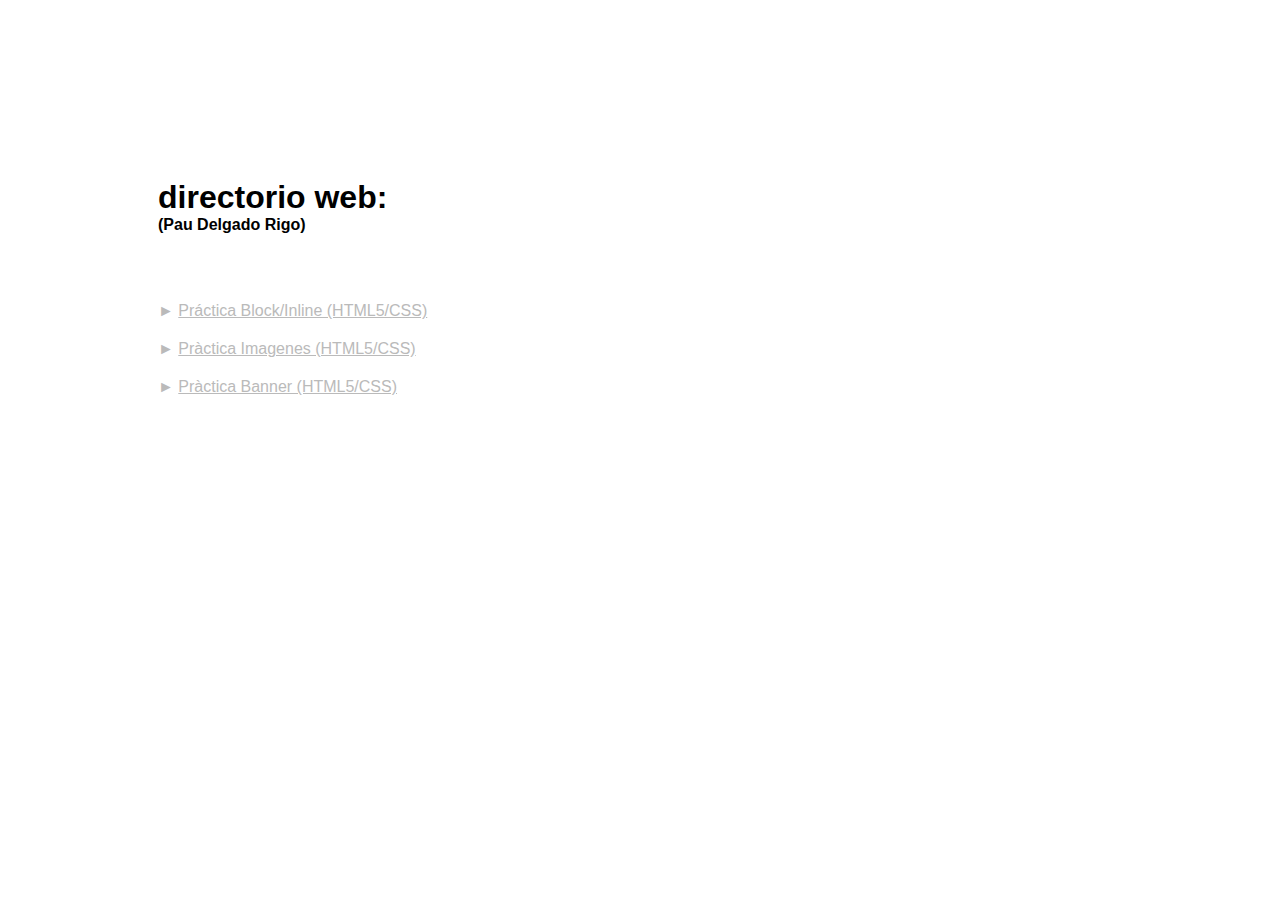
<file: index.html>
<!DOCTYPE html>
<html lang="en">
<head>
    <meta charset="UTF-8">
    <meta name="viewport" content="width=, initial-scale=1.0">
    <meta http-equiv="X-UA-Compatible" content="ie=edge">
    <title>Document</title>

    <!-- zona de estilos, ya que es la index principal y no tenemos css -->

        <style>

            @font-face{
                font-family: 'OpenSansRegular';
                src: local('OpenSansRegular');
            
                /* url('opensans-regular-webfont.woff') format('woff'); */
            }

            @font-face {
                font-family: 'OpenSansBold';

                src: local('OpenSansBold');
                /* url('opensans-bold-webfont.woff') format('woff'); */
            }
            
        html{
            font-size: 16px;
            font-family: 'OpenSansRegular', sans-serif;
            color: #bababa;
            }
        
        body{
            padding: 150px;
        }
            
        ol{
            list-style-type: none;
            padding-left: 0;
        }

        ol li{
            margin-bottom: 20px;
        }

        a{
            color: #bababa;
            text-decoration: nonne;
        }

        h1, h4{
            font-family: 'OpenSansBold', sans-serif;
            color: black;
            
        }

        h1{
            margin-bottom: 0;
        }

        h4{
            margin-top: 0;
            margin-bottom: 68px;
        }
        /* rollover: per que canvii de color quan passes amb es rató per damun*/

        ol li:hover span.icon, ol li:hover a{
            color: brown;
            /* font-family: 'OpenSansBold'; */
            /* letter-spacing: 5px; */
        }

        /* Pop-up */

        .popup{
            width: 100px;
            height: 100px;
            border: 10px solid #EEE;

            display: none;
            position: absolute;
            
            right: 150;
            z-index: 10; 

            
            
            background-repeat: no-repeat;
            background-size: cover;
            background-position: center;
            /*sombrejat:: X= horizontal,I=vertical, Espesor=20px, Ancho=3px */
            box-shadow: 0px 0px 20px 3px rgba(0, 0, 0, 0.404);
        }

        ol li:hover .popup{
            display: inline-block;
            
        }
      
        .popup01{
            background-image: url('PracticaBlockInline/Capturapracticablockinline.jpg ')
        }

        .popup02{
            background-image: url('practicaImagenes/Capturapracticaimatges.jpg')
        }

        .popup03{
            background-image: url('practicabanner/capturamontanas.jpg')
        }

        </style>
</head>
<body>
    <h1>
        directorio web: 
        <h4>(Pau Delgado Rigo)</h4>
    </h1>

    <ol>
        <li>
            <!-- insertar un icono -->
            <span class="icon">&#9658; </span>
            <a href="PracticaBlockInline/index.html"> Práctica Block/Inline (HTML5/CSS)</a>
            <!-- popup(finestra que sobresurt d'una pagina quan passes per damunt...) de cada practica -->
            <div class="popup popup01"></div>

        </li>
        
       <li>
           <!-- insertar un icono -->
           <span class="icon">&#9658; </span>
            <a href="practicaImagenes/index.html"> Pràctica Imagenes (HTML5/CSS)</a>
            <div class="popup popup02"></div>
        
        </li>
        
        <li><!-- insertar un icono -->
            <span class="icon">&#9658; </span>
            <a href="practicabanner/index.html">Pràctica Banner (HTML5/CSS)</a>
            <div class="popup popup03"></div>
        
        </li>
        
        
    </ol>
</body>
</html>
</file>
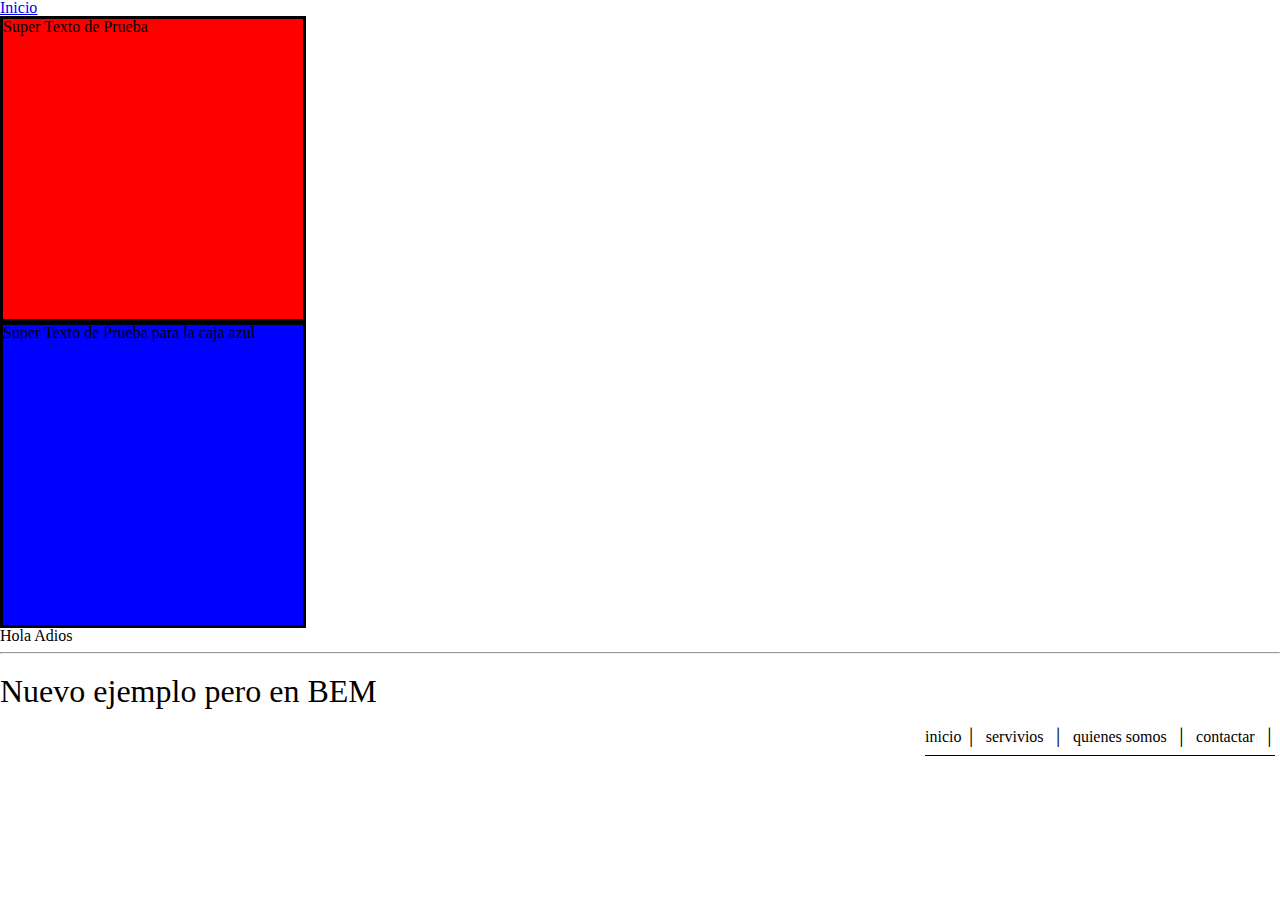
<file: _01_practicaBlockInline/index.html>
<!DOCTYPE html>
<html lang="en">
<head>
    <meta charset="UTF-8">
    <meta name="viewport" content="width=device-width, initial-scale=1.0">
    <meta http-equiv="X-UA-Compatible" content="ie=edge">

    <meta charset="UTF-8">
    <meta name="viewport" content="width=device-width, initial-scale=1.0">
    <meta http-equiv="X-UA-Compatible" content="ie=edge">

    <!-- SEO -->
    <!-- HTML Meta Tags -->
    <title>SEAT</title>
    <meta name="description" content="Página Oficial SEAT España, configura tu coche y descubre las ofertas y servicios que tenemos para ti. ¡Infórmate!">

    <!-- Google / Search Engine Tags -->
    <meta itemprop="name" content="SEAT">
    <meta itemprop="description" content="Página Oficial SEAT España, configura tu coche y descubre las ofertas y servicios que tenemos para ti. ¡Infórmate!">
    <meta itemprop="image" content="http://www.seat.es/content/countries/es/website/es/home/_jcr_content.resizeViewPort.noScale.fileReferenceOgImage.jpg">

    <!-- Facebook Meta Tags -->
    <meta property="og:url" content="http://www.seat.es">
    <meta property="og:type" content="website">
    <meta property="og:title" content="SEAT">
    <meta property="og:description" content="Página Oficial SEAT España, configura tu coche y descubre las ofertas y servicios que tenemos para ti. ¡Infórmate!">
    <meta property="og:image" content="http://www.seat.es/content/countries/es/website/es/home/_jcr_content.resizeViewPort.noScale.fileReferenceOgImage.jpg">

    <!-- Twitter Meta Tags -->
    <meta name="twitter:card" content="summary_large_image">
    <meta name="twitter:title" content="SEAT">
    <meta name="twitter:description" content="Página Oficial SEAT España, configura tu coche y descubre las ofertas y servicios que tenemos para ti. ¡Infórmate!">
    <meta name="twitter:image" content="http://www.seat.es/content/countries/es/website/es/home/_jcr_content.resizeViewPort.noScale.fileReferenceOgImage.jpg">

    <title>Document</title>

    <!-- Enlace a biblioteca de iconos tipográficos -->
    <link rel="stylesheet" href="https://use.fontawesome.com/releases/v5.2.0/css/all.css" integrity="sha384-hWVjflwFxL6sNzntih27bfxkr27PmbbK/iSvJ+a4+0owXq79v+lsFkW54bOGbiDQ" crossorigin="anonymous">
    <!-- Enlaces -->

    <link rel="stylesheet" href="css/resets/reset.css">
    <link rel="stylesheet" href="css/resets/normalize.css">
    <!-- Nuestros estilos css -->
    <link rel="stylesheet" href="css/estilos.css">

    <style>
    
        .menu-principal_item01{
            color: green;
        }
     </style>
</head>
<body>


    <a id="boton" href="../index.html">Inicio</a>
    <!-- crear cuadrado color rojo -->
    <div class="cajaroja">

    <p class="cajaroja__texto">Super Texto de Prueba</p>

    </div>

    <div class="cajaazul">

        <p class="cajaazul__texto">Super Texto de Prueba para la caja azul</p>


    </div>

    <span>Hola</span>
    <span>Adios</span>

    <hr>

    <h1>Nuevo ejemplo pero en BEM</h1>


    <header>
        <nav class="menu-principal">
            <a class="menu-principal__item01--off">inicio</a>
            <span>&#9474</span>
            <a href="#" class="menu-principal__item02">servivios</a>
            <span>&#9474</span>
            <a href="#" class="menu-principal__item03">quienes somos</a>
            <span>&#9474</span>
            <a href="#" class="menu-principal__item04">contactar</a>
            <span>&#9474</span>
        </nav>
    </header>
  
   
      <!-- header>nav.menu>a.menu__item0${item0$*4     -->

</body>
</html>
</file>
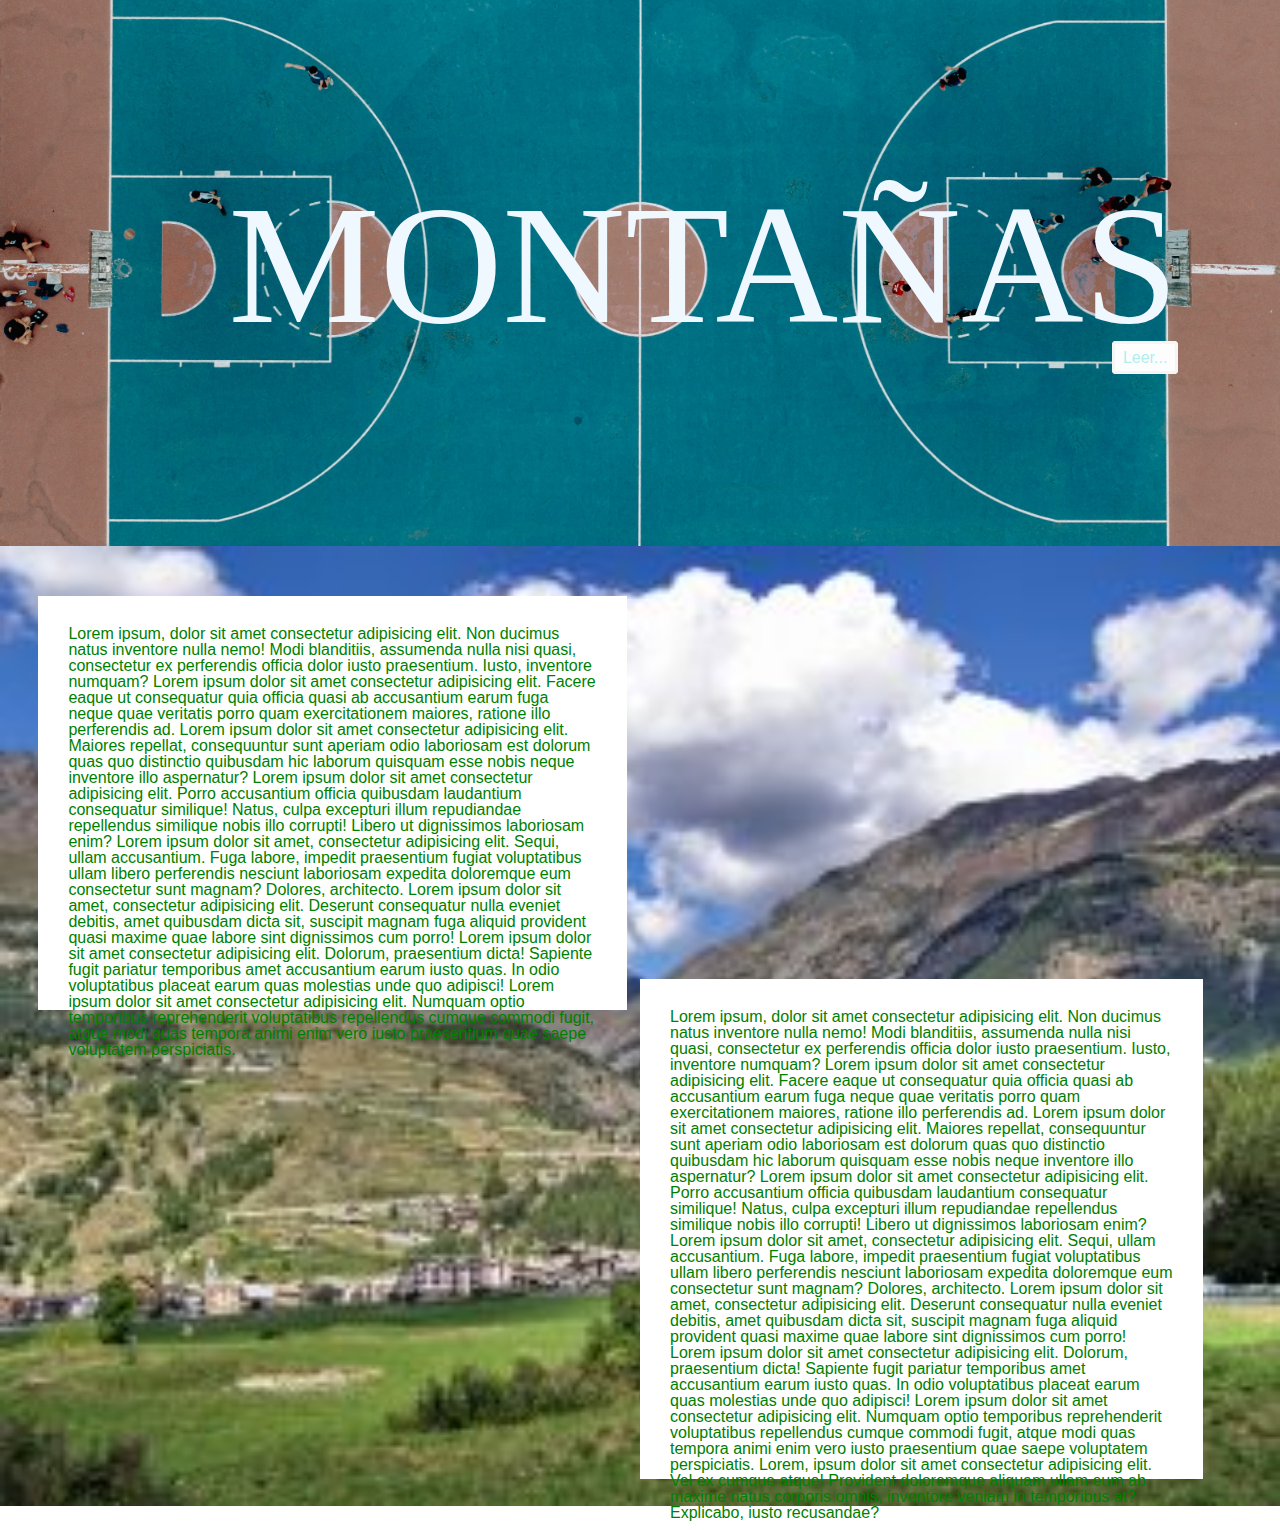
<file: _03_practicabanner/index.html>
<!DOCTYPE html>
<html lang="en">
<head>
    <meta charset="UTF-8">
    <meta name="viewport" content="width=device-width, initial-scale=1.0">
    <meta http-equiv="X-UA-Compatible" content="ie=edge">

    <meta charset="UTF-8">
    <meta name="viewport" content="width=device-width, initial-scale=1.0">
    <meta http-equiv="X-UA-Compatible" content="ie=edge">

    <!-- SEO -->
    <!-- HTML Meta Tags -->
    <title>SEAT</title>
    <meta name="description" content="Página Oficial SEAT España, configura tu coche y descubre las ofertas y servicios que tenemos para ti. ¡Infórmate!">

    <!-- Google / Search Engine Tags -->
    <meta itemprop="name" content="SEAT">
    <meta itemprop="description" content="Página Oficial SEAT España, configura tu coche y descubre las ofertas y servicios que tenemos para ti. ¡Infórmate!">
    <meta itemprop="image" content="http://www.seat.es/content/countries/es/website/es/home/_jcr_content.resizeViewPort.noScale.fileReferenceOgImage.jpg">

    <!-- Facebook Meta Tags -->
    <meta property="og:url" content="http://www.seat.es">
    <meta property="og:type" content="website">
    <meta property="og:title" content="SEAT">
    <meta property="og:description" content="Página Oficial SEAT España, configura tu coche y descubre las ofertas y servicios que tenemos para ti. ¡Infórmate!">
    <meta property="og:image" content="http://www.seat.es/content/countries/es/website/es/home/_jcr_content.resizeViewPort.noScale.fileReferenceOgImage.jpg">

    <!-- Twitter Meta Tags -->
    <meta name="twitter:card" content="summary_large_image">
    <meta name="twitter:title" content="SEAT">
    <meta name="twitter:description" content="Página Oficial SEAT España, configura tu coche y descubre las ofertas y servicios que tenemos para ti. ¡Infórmate!">
    <meta name="twitter:image" content="http://www.seat.es/content/countries/es/website/es/home/_jcr_content.resizeViewPort.noScale.fileReferenceOgImage.jpg">

    <title>Document</title>

    <!-- Enlace a biblioteca de iconos tipográficos -->
    <link rel="stylesheet" href="https://use.fontawesome.com/releases/v5.2.0/css/all.css" integrity="sha384-hWVjflwFxL6sNzntih27bfxkr27PmbbK/iSvJ+a4+0owXq79v+lsFkW54bOGbiDQ" crossorigin="anonymous">
    <!-- Enlaces -->

    <link rel="stylesheet" href="css/resets/reset.css">
    <link rel="stylesheet" href="css/resets/normalize.css">
    <!-- Nuestros estilos css -->
    <link rel="stylesheet" href="css/estilos.css">
</head>
<body>
    <!-- Header -->
    <header>
        <!-- Menu -->
        <nav>

        </nav>
        <!-- banner full-width altura -->
        <div class="sliderprincipal">

            <div class="sliderprincipal__texto">
               <h2 
        
            class="sliderprincipal__texto__titulo">MONTAÑAS</h2>

            <!-- enlazar a montanas.html con un boton -->
            <a href="montanas.html" class="sliderprincipal__texto__boton">
                Leer...
            </a>
        </div> 
            </div>
        
           
            
            
    </header>

    <!-- Section: contenido de la web -->
    <section class="articulos">
       
        <img class="articulos__fondo" src= "img/deckstop/paisaje.jpg" alt="fondako">
        <p class="articulos__parrafoarriba">
                Lorem ipsum, dolor sit amet consectetur adipisicing elit. Non ducimus natus inventore nulla nemo! Modi blanditiis, assumenda nulla nisi quasi, consectetur ex perferendis officia dolor iusto praesentium. Iusto, inventore numquam?
                Lorem ipsum dolor sit amet consectetur adipisicing elit. Facere eaque ut consequatur quia officia quasi ab accusantium earum fuga neque quae veritatis porro quam exercitationem maiores, ratione illo perferendis ad.
                Lorem ipsum dolor sit amet consectetur adipisicing elit. Maiores repellat, consequuntur sunt aperiam odio laboriosam est dolorum quas quo distinctio quibusdam hic laborum quisquam esse nobis neque inventore illo aspernatur?
                Lorem ipsum dolor sit amet consectetur adipisicing elit. Porro accusantium officia quibusdam laudantium consequatur similique! Natus, culpa excepturi illum repudiandae repellendus similique nobis illo corrupti! Libero ut dignissimos laboriosam enim?
                Lorem ipsum dolor sit amet, consectetur adipisicing elit. Sequi, ullam accusantium. Fuga labore, impedit praesentium fugiat voluptatibus ullam libero perferendis nesciunt laboriosam expedita doloremque eum consectetur sunt magnam? Dolores, architecto.
                Lorem ipsum dolor sit amet, consectetur adipisicing elit. Deserunt consequatur nulla eveniet debitis, amet quibusdam dicta sit, suscipit magnam fuga aliquid provident quasi maxime quae labore sint dignissimos cum porro!
                Lorem ipsum dolor sit amet consectetur adipisicing elit. Dolorum, praesentium dicta! Sapiente fugit pariatur temporibus amet accusantium earum iusto quas. In odio voluptatibus placeat earum quas molestias unde quo adipisci!
                Lorem ipsum dolor sit amet consectetur adipisicing elit. Numquam optio temporibus reprehenderit voluptatibus repellendus cumque commodi fugit, atque modi quas tempora animi enim vero iusto praesentium quae saepe voluptatem perspiciatis.
                
                
            
            
            
        </p>

        <p class="articulos__parrafoabajo">
                Lorem ipsum, dolor sit amet consectetur adipisicing elit. Non ducimus natus inventore nulla nemo! Modi blanditiis, assumenda nulla nisi quasi, consectetur ex perferendis officia dolor iusto praesentium. Iusto, inventore numquam?
                Lorem ipsum dolor sit amet consectetur adipisicing elit. Facere eaque ut consequatur quia officia quasi ab accusantium earum fuga neque quae veritatis porro quam exercitationem maiores, ratione illo perferendis ad.
                Lorem ipsum dolor sit amet consectetur adipisicing elit. Maiores repellat, consequuntur sunt aperiam odio laboriosam est dolorum quas quo distinctio quibusdam hic laborum quisquam esse nobis neque inventore illo aspernatur?
                Lorem ipsum dolor sit amet consectetur adipisicing elit. Porro accusantium officia quibusdam laudantium consequatur similique! Natus, culpa excepturi illum repudiandae repellendus similique nobis illo corrupti! Libero ut dignissimos laboriosam enim?
                Lorem ipsum dolor sit amet, consectetur adipisicing elit. Sequi, ullam accusantium. Fuga labore, impedit praesentium fugiat voluptatibus ullam libero perferendis nesciunt laboriosam expedita doloremque eum consectetur sunt magnam? Dolores, architecto.
                Lorem ipsum dolor sit amet, consectetur adipisicing elit. Deserunt consequatur nulla eveniet debitis, amet quibusdam dicta sit, suscipit magnam fuga aliquid provident quasi maxime quae labore sint dignissimos cum porro!
                Lorem ipsum dolor sit amet consectetur adipisicing elit. Dolorum, praesentium dicta! Sapiente fugit pariatur temporibus amet accusantium earum iusto quas. In odio voluptatibus placeat earum quas molestias unde quo adipisci!
                Lorem ipsum dolor sit amet consectetur adipisicing elit. Numquam optio temporibus reprehenderit voluptatibus repellendus cumque commodi fugit, atque modi quas tempora animi enim vero iusto praesentium quae saepe voluptatem perspiciatis.
                Lorem, ipsum dolor sit amet consectetur adipisicing elit. Vel ex cumque atque! Provident doloremque aliquam ullam eum ab maxime natus corporis omnis, inventore veniam in temporibus at? Explicabo, iusto recusandae?
              
                
        </p>
    </section>

    <!-- footer -->

    <footer>

    <a href="" class="botonTexto" ></a>

        <h1></h1>


    </footer>
</body>
</html>
</file>
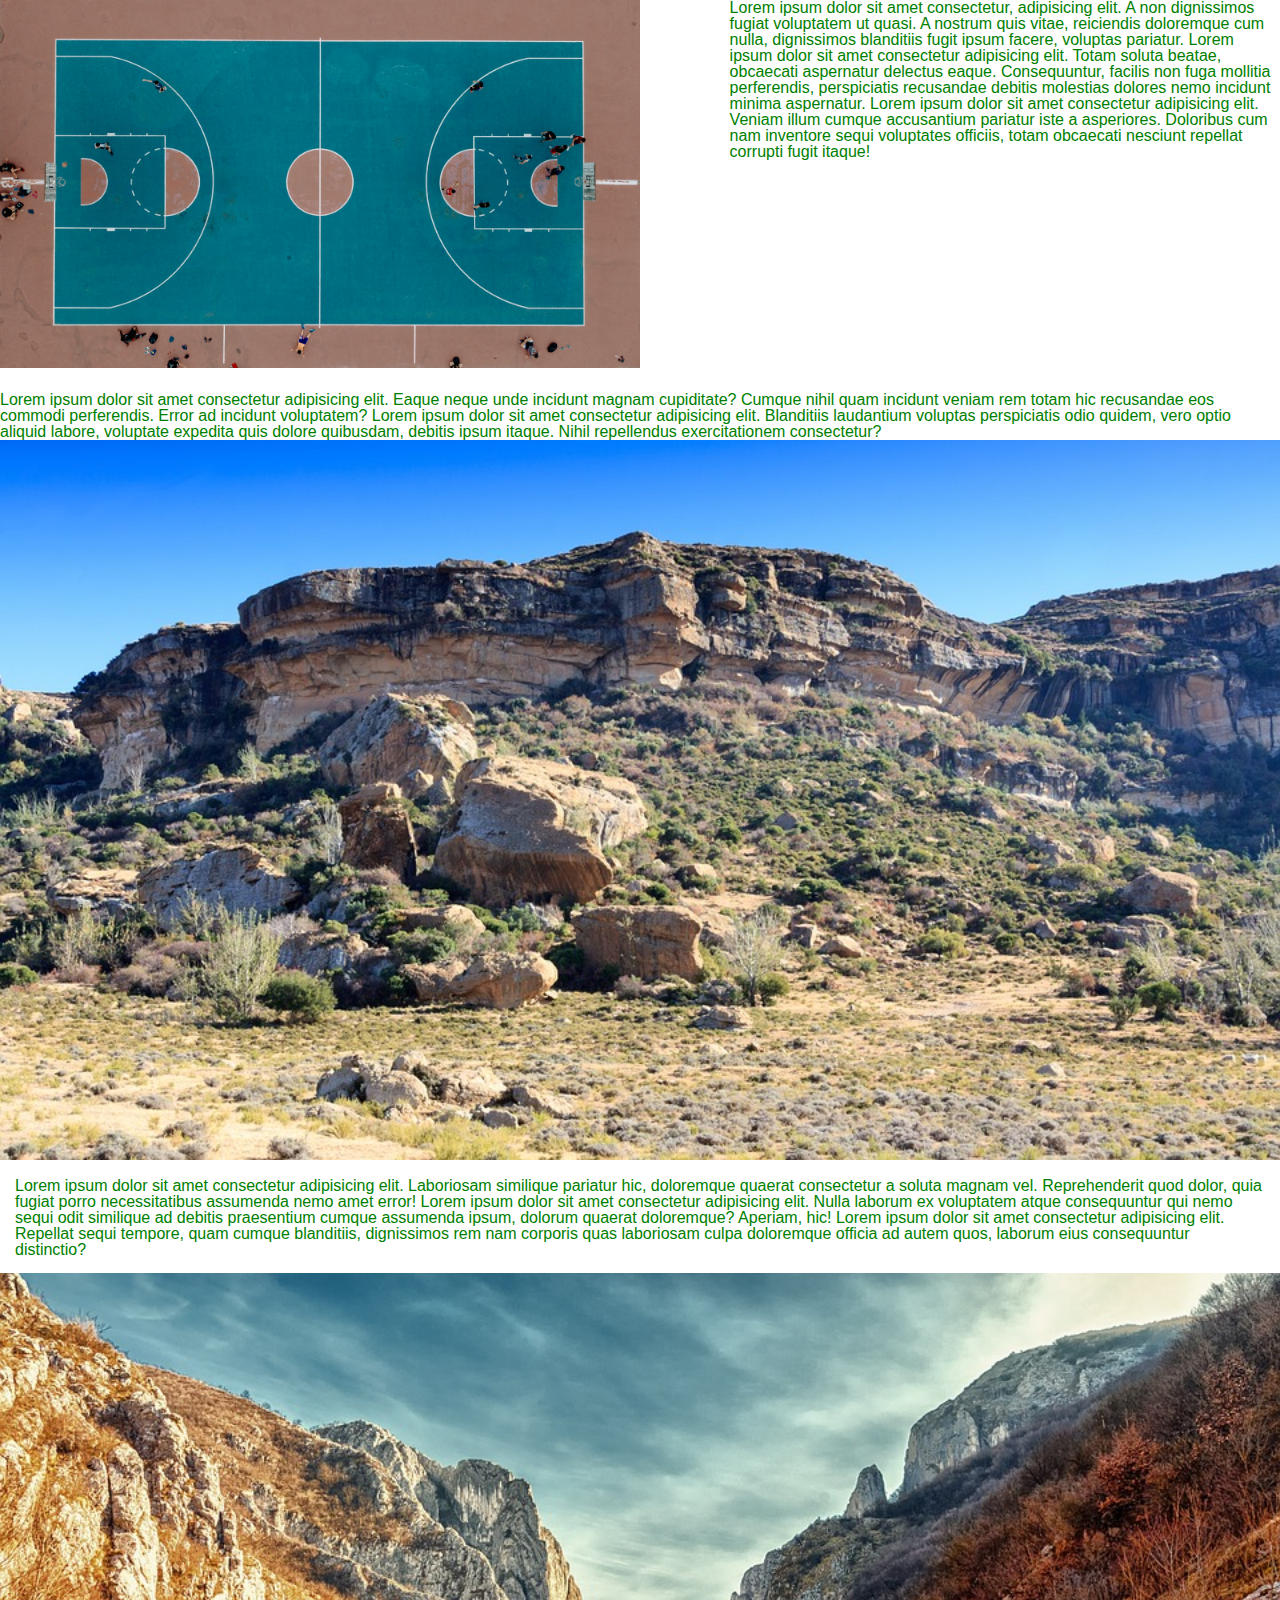
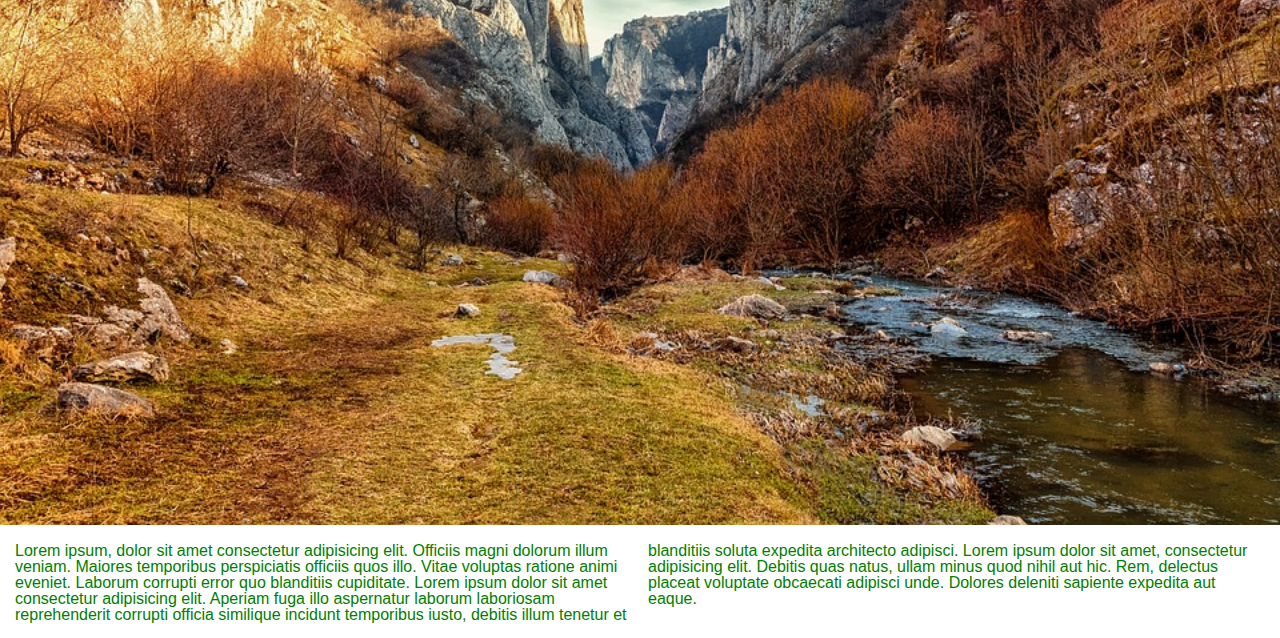
<file: _03_practicabanner/montanas.html>
<!DOCTYPE html>
<html lang="en">
<head>
    <meta charset="UTF-8">
    <meta name="viewport" content="width=device-width, initial-scale=1.0">
    <meta http-equiv="X-UA-Compatible" content="ie=edge">

    <meta charset="UTF-8">
    <meta name="viewport" content="width=device-width, initial-scale=1.0">
    <meta http-equiv="X-UA-Compatible" content="ie=edge">

    <!-- SEO -->
    <!-- HTML Meta Tags -->
    <title>MONTAÑAS</title>
    <meta name="description" content="Página Oficial SEAT España, configura tu coche y descubre las ofertas y servicios que tenemos para ti. ¡Infórmate!">

    <!-- Google / Search Engine Tags -->
    <meta itemprop="name" content="MONTAÑAS">
    <meta itemprop="description" content="Página Oficial SEAT España, configura tu coche y descubre las ofertas y servicios que tenemos para ti. ¡Infórmate!">
    <meta itemprop="image" content="http://www.seat.es/content/countries/es/website/es/home/_jcr_content.resizeViewPort.noScale.fileReferenceOgImage.jpg">

    <!-- Facebook Meta Tags -->
    <meta property="og:url" content="http://www.seat.es">
    <meta property="og:type" content="website">
    <meta property="og:title" content="MONTAÑAS">
    <meta property="og:description" content="Página Oficial SEAT España, configura tu coche y descubre las ofertas y servicios que tenemos para ti. ¡Infórmate!">
    <meta property="og:image" content="http://www.seat.es/content/countries/es/website/es/home/_jcr_content.resizeViewPort.noScale.fileReferenceOgImage.jpg">

    <!-- Twitter Meta Tags -->
    <meta name="twitter:card" content="summary_large_image">
    <meta name="twitter:title" content="MONTAÑAS">
    <meta name="twitter:description" content="Página Oficial SEAT España, configura tu coche y descubre las ofertas y servicios que tenemos para ti. ¡Infórmate!">
    <meta name="twitter:image" content="http://www.seat.es/content/countries/es/website/es/home/_jcr_content.resizeViewPort.noScale.fileReferenceOgImage.jpg">

    <title>Document</title>

    <!-- Enlace a biblioteca de iconos tipográficos -->
    <link rel="stylesheet" href="https://use.fontawesome.com/releases/v5.2.0/css/all.css" integrity="sha384-hWVjflwFxL6sNzntih27bfxkr27PmbbK/iSvJ+a4+0owXq79v+lsFkW54bOGbiDQ" crossorigin="anonymous">
    <!-- Enlaces -->

    <link rel="stylesheet" href="css/resets/reset.css">
    <link rel="stylesheet" href="css/resets/normalize.css">
    <!-- Nuestros estilos css -->
    <link rel="stylesheet" href="css/estilos.css">
</head>
<body>
    <!-- Header -->
    <header>
        <!-- Menu -->
        <nav>

        </nav>

      
        
    </header>

    <!-- Section: contenido de la web -->

    <section class="slidersecundario">
   

    
        <img class="slidersecundario__imagen" src="img/deckstop/montanas.jpg" alt="montañas">
            <p class="slidersecundario__texto1">
                Lorem ipsum dolor sit amet consectetur, adipisicing elit. A non dignissimos fugiat voluptatem ut quasi. A nostrum quis vitae, reiciendis doloremque cum nulla, dignissimos blanditiis fugit ipsum facere, voluptas pariatur.
                Lorem ipsum dolor sit amet consectetur adipisicing elit. Totam soluta beatae, obcaecati aspernatur delectus eaque. Consequuntur, facilis non fuga mollitia perferendis, perspiciatis recusandae debitis molestias dolores nemo incidunt minima aspernatur.
                Lorem ipsum dolor sit amet consectetur adipisicing elit. Veniam illum cumque accusantium pariatur iste a asperiores. Doloribus cum nam inventore sequi voluptates officiis, totam obcaecati nesciunt repellat corrupti fugit itaque!
            </p>
    
    
                <p class="slidersecundario__texto2">
                    Lorem ipsum dolor sit amet consectetur adipisicing elit. Eaque neque unde incidunt magnam cupiditate? Cumque nihil quam incidunt veniam rem totam hic recusandae eos commodi perferendis. Error ad incidunt voluptatem?
                    Lorem ipsum dolor sit amet consectetur adipisicing elit. Blanditiis laudantium voluptas perspiciatis odio quidem, vero optio aliquid labore, voluptate expedita quis dolore quibusdam, debitis ipsum itaque. Nihil repellendus exercitationem consectetur?
                </p>
        
         <!-- </div>   -->
        
               <img class="slidersecundario__primerpaisaje" src="img/deckstop/paisaje2.jpg" alt="primerposition"> 
                <p class="slidersecundario__texto3">
                    Lorem ipsum dolor sit amet consectetur adipisicing elit. Laboriosam similique pariatur hic, doloremque quaerat consectetur a soluta magnam vel. Reprehenderit quod dolor, quia fugiat porro necessitatibus assumenda nemo amet error!
                    Lorem ipsum dolor sit amet consectetur adipisicing elit. Nulla laborum ex voluptatem atque consequuntur qui nemo sequi odit similique ad debitis praesentium cumque assumenda ipsum, dolorum quaerat doloremque? Aperiam, hic!
                    Lorem ipsum dolor sit amet consectetur adipisicing elit. Repellat sequi tempore, quam cumque blanditiis, dignissimos rem nam corporis quas laboriosam culpa doloremque officia ad autem quos, laborum eius consequuntur distinctio?
                </p>

                <img class="slidersecundario__segundopaisaje" src="img/deckstop/paisaje5.jpg" alt="segonposition">
                <p class="slidersecundario__texto4" >
                    Lorem ipsum, dolor sit amet consectetur adipisicing elit. Officiis magni dolorum illum veniam. Maiores temporibus perspiciatis officiis quos illo. Vitae voluptas ratione animi eveniet. Laborum corrupti error quo blanditiis cupiditate.
                    Lorem ipsum dolor sit amet consectetur adipisicing elit. Aperiam fuga illo aspernatur laborum laboriosam reprehenderit corrupti officia similique incidunt temporibus iusto, debitis illum tenetur et blanditiis soluta expedita architecto adipisci.
                    Lorem ipsum dolor sit amet, consectetur adipisicing elit. Debitis quas natus, ullam minus quod nihil aut hic. Rem, delectus placeat voluptate obcaecati adipisci unde. Dolores deleniti sapiente expedita aut eaque.
                </p>
    </section>



    <!-- footer -->

    <footer>


    </footer>
</body>
</html>
</file>
<file: _01_practicaBlockInline/css/estilos.css>
/*-------*/
/* CSS den Pau */
   /*-------*/ 

  a #boton{
      /* padding-top: 10px; 
      padding-bottom: 10px;
      padding-left: 20px;
      padding-right: 20px;*/
/* aixo d'ara se diuen shorthands, resumir ses caracteristiques des paddings */
      padding: 10px 20px 10px 20px;
      padding: 10px 20px;
      padding: 30px;

      background-color: blueviolet;

      border-radius: 5px;

      border: 1px solid rgb(71, 9, 71);
  
    margin-bottom: 20px;
    display: inline-block;
    } 

    div.cajaroja, div.cajaazul{
    width: 300px;
    height: 300px;
    background-color: red;
    border: 3px solid black;

}
div.cajaazul{
    background-color: blue;
}




.cajaroja{
    height: 200px;
}
.cajaroja__texto{
    font-size: 14 px;
}

.menu-principal {
    float: right;
    border-bottom: 1px solid black;
    padding-bottom: 10px;
    margin-left: 5px;
    margin-right: 5px;
}

.menu-principal__item01,
.menu-principal__item02,
.menu-principal__item03,
.menu-principal__item04{
    color: black;
    /* eliminar subrayador */
    text-decoration: none;
    margin-left: 5px;
    margin-right: 5px;
    
}



/* crear un rollover en el menu con la pseudoclase HOVER, que lo que fa quan pases per damunt es link canvii de color */
.menu-principal__item01:hover,
.menu-principal__item02:hover,
.menu-principal__item03:hover,
.menu-principal__item04:hover{
    color: rgb(207, 16, 16);
}

.menu-principal__item01:visited,
.menu-principal__item02:visited,
.menu-principal__item03:visited,
.menu-principal__item04:hvisited{
    color: black;}

    .menu-principal__item01--off,
    .menu-principal__item02--off,
    .menu-principal__item03--off,
    .menu-principal__item04--off,{
        color: red;
        font-weight: bolder;
    }
</file>
<file: _03_practicabanner/css/estilos.css>
html{
    font-size: 16px;
    font-family: Arial, Helvetica, sans-serif;
    color: green;
}



.sliderprincipal{
    background-image: url('../img/deckstop/montanas.jpg');
    background-repeat: no-repeat;
    background-size: cover;
    background-position: center;
    
    

}

.sliderprincipal__texto{
   padding: 180px;
   text-align: right;
   width: 78%; 
   
}
.sliderprincipal__texto__titulo{
    font-size: 170px;
    color: aliceblue;
   
    text-transform: uppercase;
    margin: 0;
    font-family: 'Arial Black'
    

}

.sliderprincipal__texto__boton{
    color: paleturquoise;
    background-color: rgb(253, 253, 253);
    
    border: 3px solid whitesmoke;
    border-radius: 5PX;
    padding: 5px 8px;
    border-radius: 4px;
    text-decoration: none;

}

.marges{
    padding: 30px;
}


.slidersecundario__imagen{

    width: 50%;
    
    float: left;

}
.slidersecundario__texto1{
    
    width: 43%;
    /* display: inline-block; */
    float: right;

}

.slidersecundario__texto2{
clear: both;
/* display: inline-block; */
height: 20%;
padding-top: 24px;
}

.articulos{
    position: relative;
}

.articulos__fondo{
    width: 100%;
    height: 2000%;

    
}

.articulos__parrafoarriba{
    position: absolute;
    top: 50px;
    background-color: white;
    width: 46%;
    height: 43%;
    margin-left: 3%;
    
    padding: 30px;
    /* border: 5px solid white; */
    box-sizing: border-box;
}

.articulos__parrafoabajo{
    position: absolute;
    bottom: 30px;
    background-color: white;
    width: 44%;
    height: 500px;
    left: 50%;
     
    
    padding: 30px;
    /* border: 5px solid white; */
    box-sizing: border-box;
}

.slidersecundario__primerpaisaje{
    width: 100%;
}

.slidersecundario__texto3{
    padding: 15px;

}

.slidersecundario__segundopaisaje{
     width: 100%;
}
   
    
.slidersecundario__texto4{
    padding: 15px;
    column-count:2;
}
</file>
